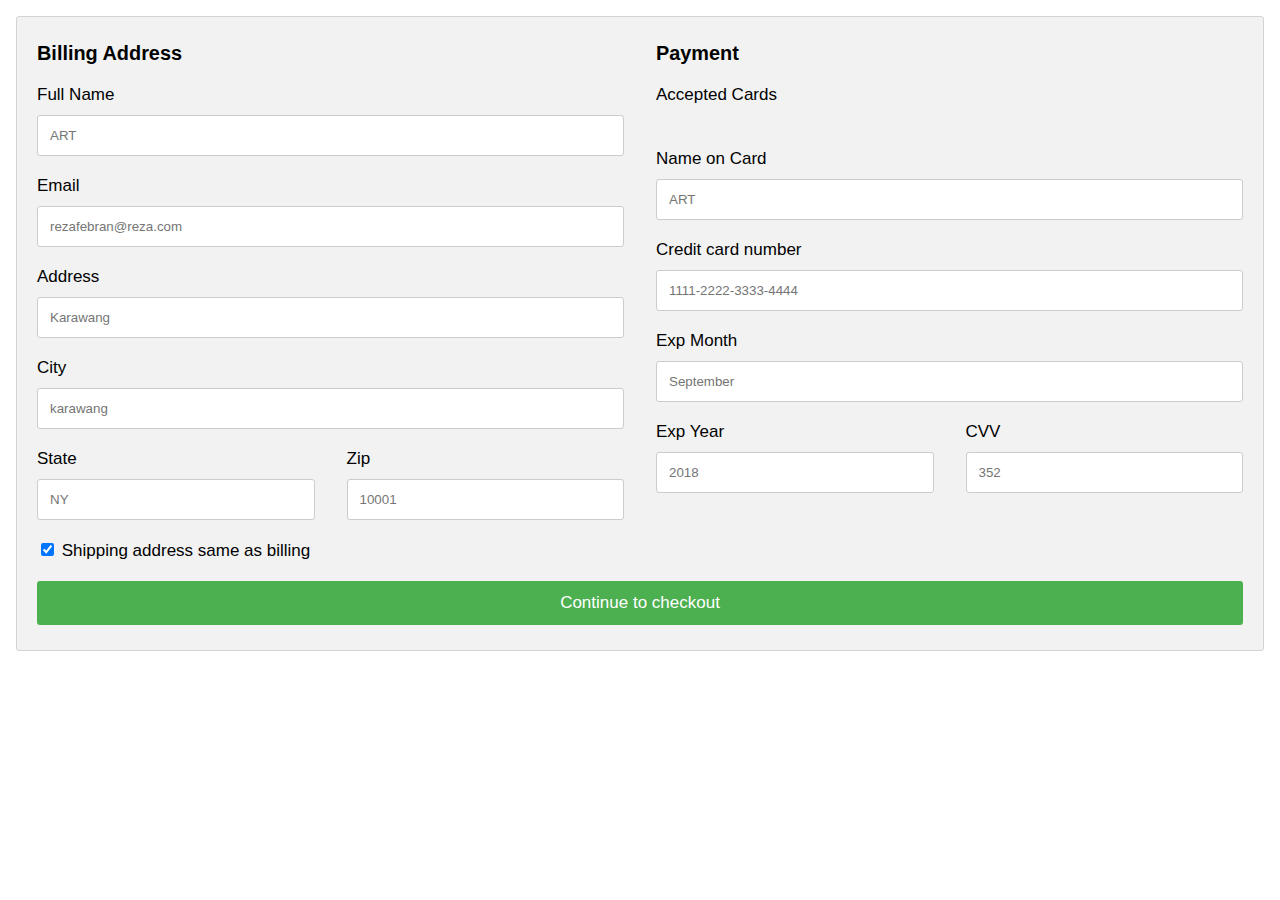
<file: ChoosePayment/Credebt/index.html>
<!DOCTYPE html>
<html>
<head>
<meta name="viewport" content="width=device-width, initial-scale=1">
<style>
body {
  font-family: Arial;
  font-size: 17px;
  padding: 8px;
}

* {
  box-sizing: border-box;
}

.row {
  display: -ms-flexbox; /* IE10 */
  display: flex;
  -ms-flex-wrap: wrap; /* IE10 */
  flex-wrap: wrap;
  margin: 0 -16px;
}

.col-25 {
  -ms-flex: 25%; /* IE10 */
  flex: 25%;
}

.col-50 {
  -ms-flex: 50%; /* IE10 */
  flex: 50%;
}

.col-75 {
  -ms-flex: 75%; /* IE10 */
  flex: 75%;
}

.col-25,
.col-50,
.col-75 {
  padding: 0 16px;
}

.container {
  background-color: #f2f2f2;
  padding: 5px 20px 15px 20px;
  border: 1px solid lightgrey;
  border-radius: 3px;
}

input[type=text] {
  width: 100%;
  margin-bottom: 20px;
  padding: 12px;
  border: 1px solid #ccc;
  border-radius: 3px;
}

label {
  margin-bottom: 10px;
  display: block;
}

.icon-container {
  margin-bottom: 20px;
  padding: 7px 0;
  font-size: 24px;
}

.btn {
  background-color: #4CAF50;
  color: white;
  padding: 12px;
  margin: 10px 0;
  border: none;
  width: 100%;
  border-radius: 3px;
  cursor: pointer;
  font-size: 17px;
}

.btn:hover {
  background-color: #45a049;
}

a {
  color: #2196F3;
}

hr {
  border: 1px solid lightgrey;
}

span.price {
  float: right;
  color: grey;
}

/* Responsive layout - when the screen is less than 800px wide, make the two columns stack on top of each other instead of next to each other (also change the direction - make the "cart" column go on top) */
@media (max-width: 800px) {
  .row {
    flex-direction: column-reverse;
  }
  .col-25 {
    margin-bottom: 20px;
  }
}
</style>
</head>
<body>


<div class="row">
  <div class="col-75">
    <div class="container">
      <form action="thanks.html">
      
        <div class="row">
          <div class="col-50">
            <h3>Billing Address</h3>
            <label for="fname"><i class="fa fa-user"></i> Full Name</label>
            <input type="text" id="fname" name="firstname" placeholder="ART">
            <label for="email"><i class="fa fa-envelope"></i> Email</label>
            <input type="text" id="email" name="email" placeholder="rezafebran@reza.com">
            <label for="adr"><i class="fa fa-address-card-o"></i> Address</label>
            <input type="text" id="adr" name="address" placeholder="Karawang">
            <label for="city"><i class="fa fa-institution"></i> City</label>
            <input type="text" id="city" name="city" placeholder="karawang">

            <div class="row">
              <div class="col-50">
                <label for="state">State</label>
                <input type="text" id="state" name="state" placeholder="NY">
              </div>
              <div class="col-50">
                <label for="zip">Zip</label>
                <input type="text" id="zip" name="zip" placeholder="10001">
              </div>
            </div>
          </div>

          <div class="col-50">
            <h3>Payment</h3>
            <label for="fname">Accepted Cards</label>
            <div class="icon-container">
              <i class="fa fa-cc-visa" style="color:navy;"></i>
              <i class="fa fa-cc-amex" style="color:blue;"></i>
              <i class="fa fa-cc-mastercard" style="color:red;"></i>
              <i class="fa fa-cc-discover" style="color:orange;"></i>
            </div>
            <label for="cname">Name on Card</label>
            <input type="text" id="cname" name="cardname" placeholder="ART">
            <label for="ccnum">Credit card number</label>
            <input type="text" id="ccnum" name="cardnumber" placeholder="1111-2222-3333-4444">
            <label for="expmonth">Exp Month</label>
            <input type="text" id="expmonth" name="expmonth" placeholder="September">
            <div class="row">
              <div class="col-50">
                <label for="expyear">Exp Year</label>
                <input type="text" id="expyear" name="expyear" placeholder="2018">
              </div>
              <div class="col-50">
                <label for="cvv">CVV</label>
                <input type="text" id="cvv" name="cvv" placeholder="352">
              </div>
            </div>
          </div>
          
        </div>
        <label>
          <input type="checkbox" checked="checked" name="sameadr"> Shipping address same as billing
        </label>
       <a href="thanks.html"> <input type="submit" value="Continue to checkout" class="btn"></a> 
      </form>
    </div>
  </div>
  </div>
</div>

</body>
</html>
</file>
